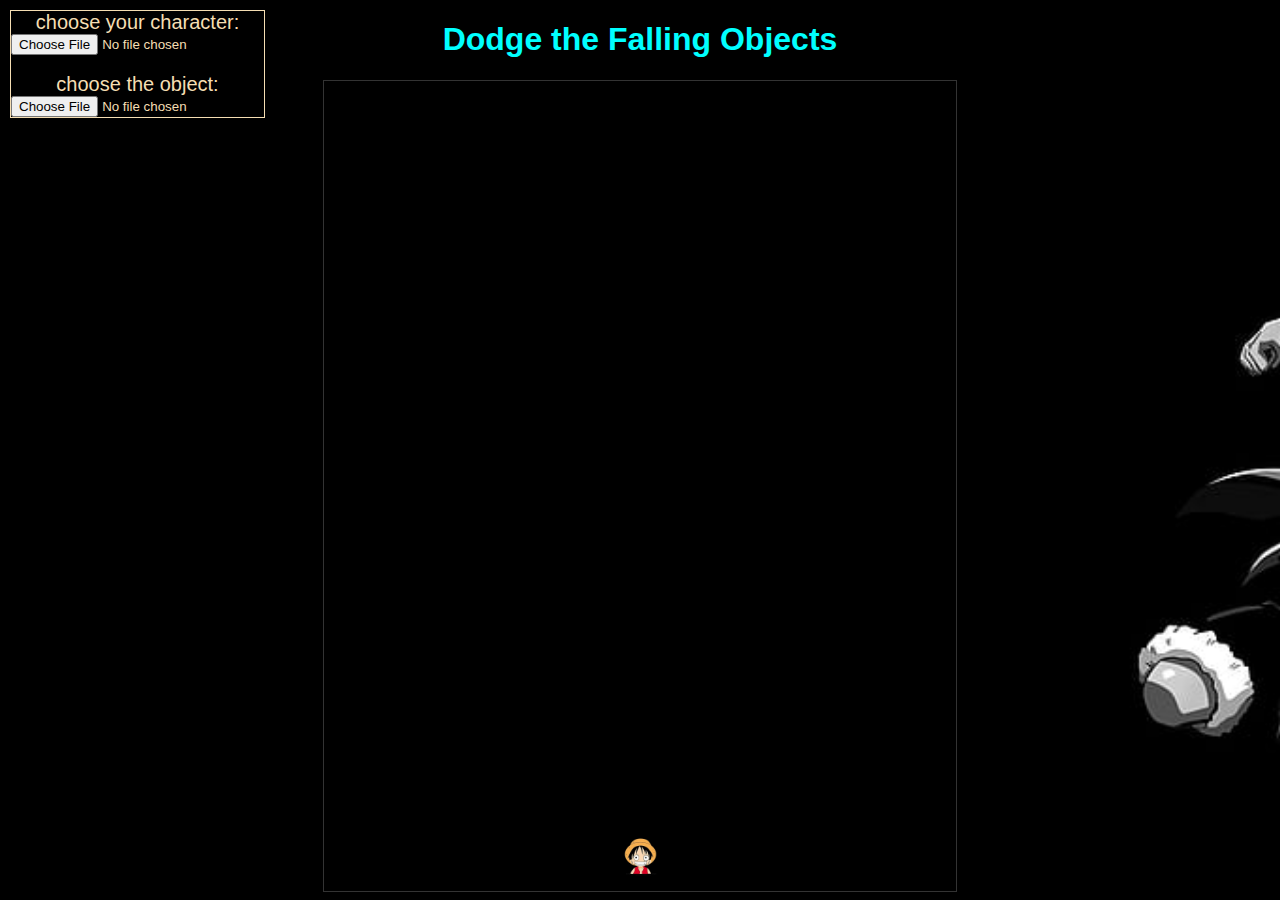
<file: dodge.html>
<!DOCTYPE html>
<html lang="en">
<head>
<meta charset="UTF-8">
<meta name="viewport" content="width=device-width, initial-scale=1.0">
<title>Dodge the Falling Objects</title>
<style>
  body {
    font-family: Arial, sans-serif;
    text-align: center;
    overflow: hidden;
    background: url(./img/back.jpg);
    background-size: cover;
    color: aqua  ;
  }
  #game-container {
    position: relative;
    width: 50%;
    height: 90vh;
    margin: auto;
    border: 1px solid #333;
    overflow: hidden;
    background-color: black;
  }
  #player {
    position: absolute;
    bottom: 0;
    left: 50%;
    transform: translateX(-50%);
    width: 70px;
    height: 70px;
    background-image: url(./img/luf.png);
    background-size: cover;
    border-radius: 25px; 
  }
  .falling-object {
    position: absolute;
    width: 40px;
    height: 40px;
    background-image: url(./img/obj.png);
    background-size: cover;
  }
  .sett {
    height: max-content;
    border: 1px solid wheat;
  position: absolute;
  color: wheat;
  top: 10px;
  left: 10px;
  z-index: 9999; /* Ensure it's above other elements */
}
label{
  font-size: 20px;
}

</style>
</head>
<body>
  <div class="sett">
    <label for="">choose your character:</label> <br>
    <input type="file" id="backgroundInput" accept="image/*" onchange="changePlayerBackground(this)">
    <br> <br>
    <label for="">choose the object:</label> <br>
    <input type="file" id="fallingObjectBackgroundInput" accept="image/*" onchange="changeFallingObjectBackground(this)">
  </div>
  
    
  <h1>Dodge the Falling Objects</h1>
  <div id="game-container">
    <div id="player"></div>
  </div>

  <script>
    function changeFallingObjectBackground(input) {
  const file = input.files[0];
  if (file) {
    const reader = new FileReader();
    reader.onload = function (e) {
      const fallingObjects = document.querySelectorAll('.falling-object');
      fallingObjects.forEach(object => {
        object.style.backgroundImage = `url('${e.target.result}')`;
      });
    };
    reader.readAsDataURL(file);
  }
}

    function changePlayerBackground(input) {
  const file = input.files[0];
  if (file) {
    const reader = new FileReader();
    reader.onload = function (e) {
      player.style.backgroundImage = `url('${e.target.result}')`;
    };
    reader.readAsDataURL(file);
  }
}

    const gameContainer = document.getElementById('game-container');
    const player = document.getElementById('player');
    let playerPosition = 50; // Initial player position (in percentage)
    let intervalDuration = 1000; // Initial interval duration (in milliseconds)
    let speedIncreaseInterval = 10000; // Interval to increase speed (in milliseconds)
    let timerId;
    let speedTimerId;

    // Move the player left or right
    function movePlayer(direction) {
      playerPosition += direction * 3; // Move 5% of the game container width
      if (playerPosition < 0) {
        playerPosition = 0;
      } else if (playerPosition > 100) {
        playerPosition = 100;
      }
      player.style.left = `${playerPosition}%`;
    }

    // Generate a falling object
    function createFallingObject() {
      const object = document.createElement('div');
      object.classList.add('falling-object');
      object.style.left = `${Math.random() * 100}%`;
      gameContainer.appendChild(object);

      // Animate the falling object
      const intervalId = setInterval(() => {
        const bottomPosition = object.offsetTop + object.offsetHeight;
        if (bottomPosition < gameContainer.offsetHeight) {
          object.style.top = `${object.offsetTop + 5}px`; // Fall 5 pixels per frame
        } else {
          clearInterval(intervalId);
          gameContainer.removeChild(object);
        }


        // Check collision with player
        const playerRect = player.getBoundingClientRect();
        const objectRect = object.getBoundingClientRect();
        const playerCenterX = playerRect.left + player.offsetWidth / 2;
        const playerCenterY = playerRect.top + player.offsetHeight / 2;
        const objectCenterX = objectRect.left + object.offsetWidth / 2;
        const objectCenterY = objectRect.top + object.offsetHeight / 2;

        const distanceX = Math.abs(playerCenterX - objectCenterX);
        const distanceY = Math.abs(playerCenterY - objectCenterY);
        const radiusSum = (player.offsetWidth + object.offsetWidth) / 4;

        if (distanceX < radiusSum && distanceY < radiusSum) {
          clearInterval(intervalId);
          gameContainer.removeChild(object);
          alert('Game Over! You got hit by a falling object.');
          restartGame();
        }
      }, 50); // Update every 50 milliseconds
    }

    // Start the game
    function startGame() {
      timerId = setInterval(createFallingObject, intervalDuration);
      speedTimerId = setInterval(increaseSpeed, speedIncreaseInterval);
    }

    // Stop the game
    function stopGame() {
      clearInterval(timerId);
      clearInterval(speedTimerId);
    }

    // Reset the game
    function resetGame() {
      stopGame();
      playerPosition = 50;
      player.style.left = `${playerPosition}%`;
      intervalDuration = 1000;
      startGame();
    }

    // Restart the game after hitting the player
    function restartGame() {
      stopGame();
      // Clear any existing falling objects
      const fallingObjects = document.querySelectorAll('.falling-object');
      fallingObjects.forEach(object => object.parentNode.removeChild(object));
      resetGame();
    }

    // Increase the speed of falling objects
    function increaseSpeed() {
      intervalDuration -= 100;
      stopGame();
      startGame();
    }

    // Event listeners for player movement
    document.addEventListener('keydown', (event) => {
      if (event.key === 'ArrowLeft') {
        movePlayer(-1); // Move left
      } else if (event.key === 'ArrowRight') {
        movePlayer(1); // Move right
      }
    });

    // Start the game when the page loads
    startGame();
  </script>
</body>
</html>
</file>
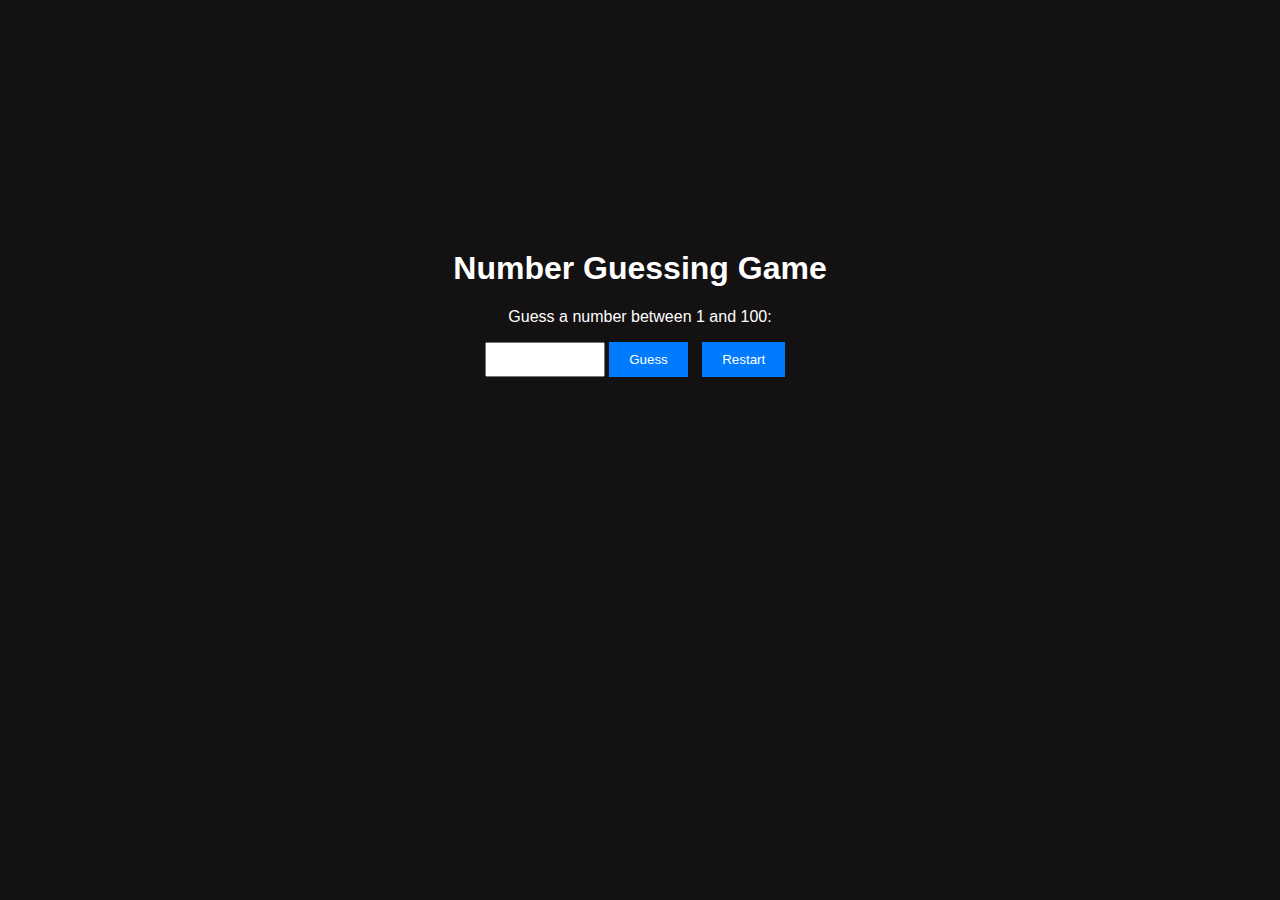
<file: findnum.html>
<!DOCTYPE html>
<html lang="en">
<head>
    <meta charset="UTF-8">
    <meta name="viewport" content="width=device-width, initial-scale=1.0">
    <title>Number Guessing Game</title>
    <style>
        body {
            font-family: Arial, sans-serif;
            background-color: #131111;
        }

        .container {
            max-width: 400px;
            margin: 50px auto;
            text-align: center;
            position: relative;
            top: 200px;
        }

        input[type="number"] {
            padding: 8px;
            width: 100px;
            margin-bottom: 10px;
        }

        button {
            padding: 10px 20px;
            background-color: #007bff;
            color: white;
            border: none;
            cursor: pointer;
            margin-right: 10px;
        }

        button:hover {
            background-color: #0056b3;
        }
    </style>
</head>
<body>
    <div class="container">
        <h1 style="color: white;">Number Guessing Game</h1>
        <p style="color: white;">Guess a number between 1 and 100:</p>
        <input type="number" id="guess" min="1" max="100">
        <button onclick="checkGuess()">Guess</button>
        <button onclick="restartGame()">Restart</button>
        <p style="color: white;" id="message"></p>
    </div>

    <script>
        // Generate a random number between 1 and 100
        let randomNumber = Math.floor(Math.random() * 100) + 1;

        let attempts = 0;

        function checkGuess() {
            const userGuess = parseInt(document.getElementById('guess').value);
            const messageElement = document.getElementById('message');

            if (isNaN(userGuess) || userGuess < 1 || userGuess > 100) {
                messageElement.textContent = "Please enter a valid number between 1 and 100.";
                return;
            }

            attempts++;

            if (userGuess === randomNumber) {
                messageElement.textContent = "Congratulations! You won!";
            } else if (attempts === 5) {
                messageElement.textContent = `Sorry, you lost. The correct number was ${randomNumber}.`;
            } else if (userGuess < randomNumber) {
                messageElement.textContent = "Higher. Try again.";
            } else {
                messageElement.textContent = "Lower. Try again.";
            }
        }

        function restartGame() {
            attempts = 0;
            randomNumber = Math.floor(Math.random() * 100) + 1;
            document.getElementById('guess').value = "";
            document.getElementById('message').textContent = "";
        }
    </script>
</body>
</html>
</file>
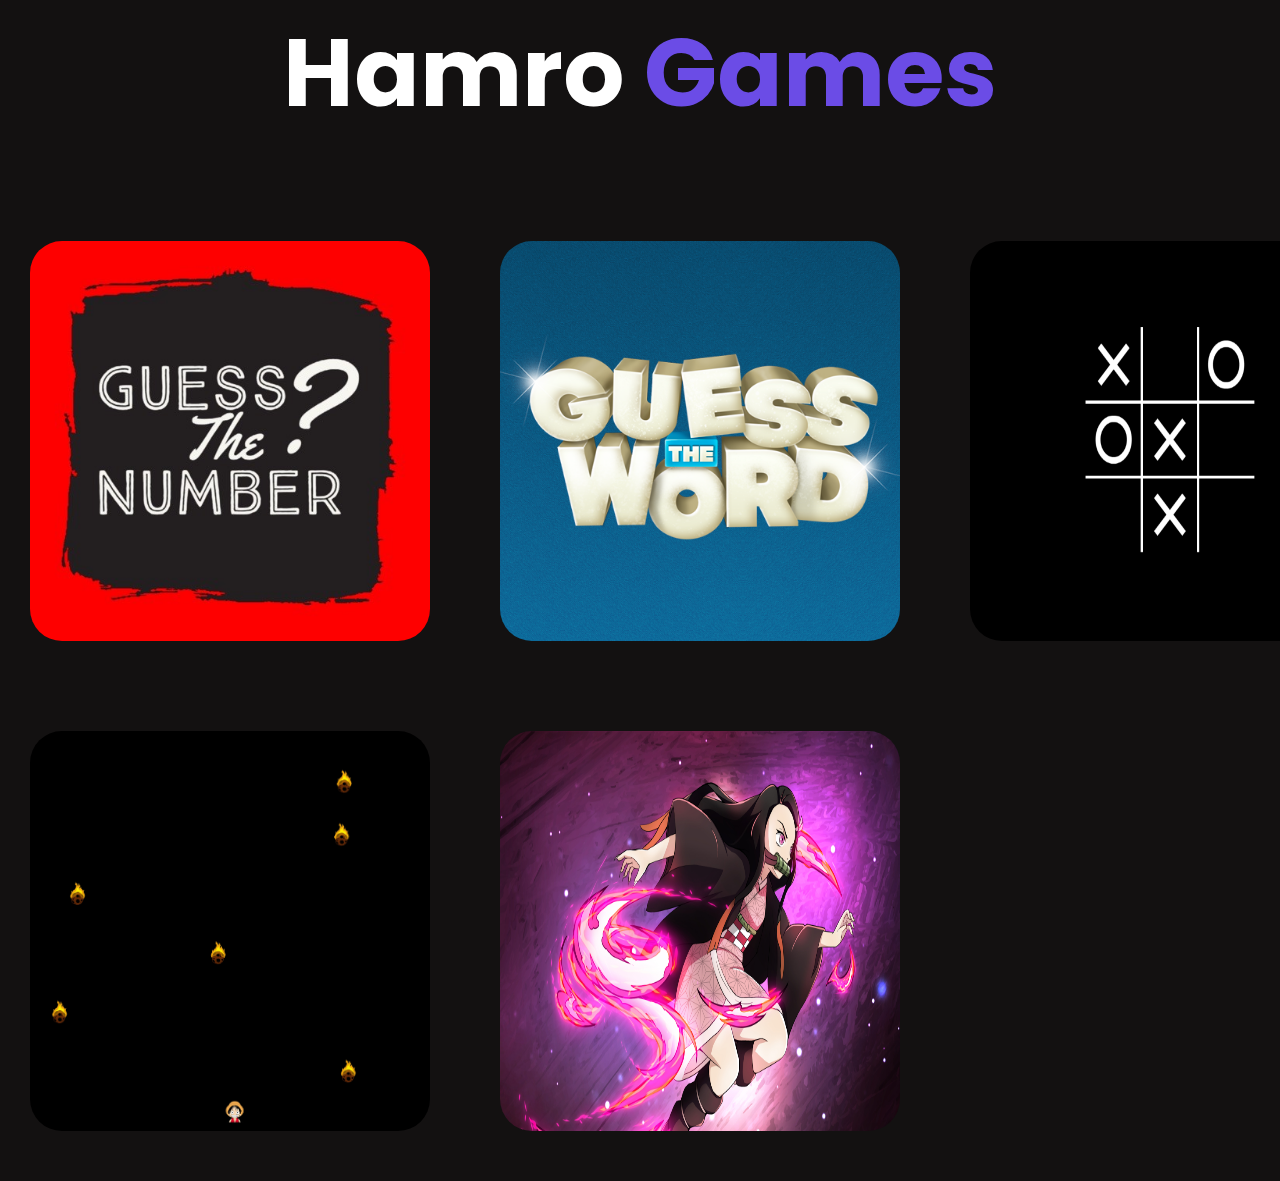
<file: games.html>
<!DOCTYPE html>
<html lang="en">
<head>
    <meta charset="UTF-8">
    <meta name="viewport" content="width=device-width, initial-scale=1.0">
    <title>Hamro Games</title>
    <link rel="stylesheet" href="game.css">
    <link href='https://unpkg.com/boxicons@2.1.4/css/boxicons.min.css' rel='stylesheet'>
</head>
<body>
    
    <section class="game" id="game">
        <h2 class="heading">Hamro <span>Games</span></h2>

        <div class="game-container">
            <div class="game-box">
                <img src="./img/guessnumber.jpeg" alt="">
                <a href="findnum.html"><div class="game-layer">
                    <h4>Guess the number</h4>
                    <p>A random number is chosen by computer and you have 5 tries to guess it.</p>
                   
                </div></a>
            </div>

            <div class="game-box">
                <img src="./img/word.png" alt="">
                <a href="word.html"><div class="game-layer">
                    <h4>Guess the word</h4>
                    <p>A random word is chosen by computer and you have 5 tries to guess it.</p>
                   
                </div></a>
            </div>

            

            <div class="game-box">
                <img src="./img/tcc.png" alt="">
                <a href="ttc.html"><div class="game-layer">
                    <h4>Web Design</h4>
                    <p>Classic Tic-Tac-Toe</p>
                    
                </div></a>
            </div>

            <div class="game-box">
                <img src="./img/dodge.png" alt="">
                <a href="dodge.html"><div class="game-layer">
                    <h4>Dodge it</h4>
                    <p>A simple dodge game!</p>
                    
                </div></a>
            </div>

            <div class="game-box">
                <img src="./img/nezoo.jpg" alt="">
                <a href="runner.html"><div class="game-layer">
                    <h4>Nezuko Run</h4>
                    <p>RUN from demons</p>
                    
                </div></a>
            </div>

            
        </div>
    </section>


</body>
</html>
</file>
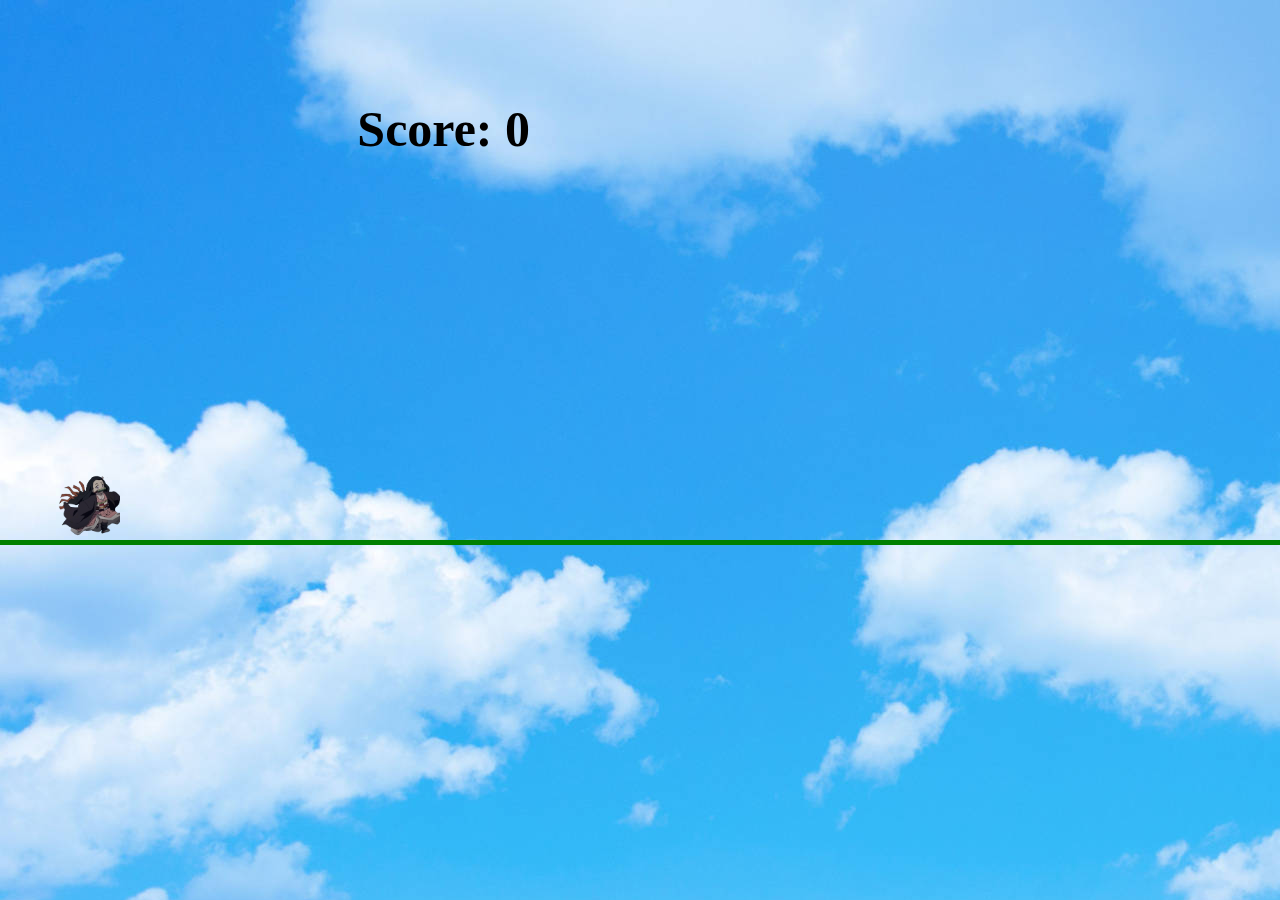
<file: runner.html>
<!DOCTYPE html>
<html lang="en">
<head>
<meta charset="UTF-8">
<meta name="viewport" content="width=device-width, initial-scale=1.0">
<title>Infinite Runner Game</title>
<style>
  body {
    margin: 0;
    overflow: hidden;
    background-color: #f7f7f7;
    background-image: url(./img/sky.jpg); /* Placeholder image URL */
    
    animation: moveBackground 10s linear infinite; /* Adjust duration and timing function as needed */
  }

  @keyframes moveBackground {
    from {
      background-position: 0 0;
    }
    to {
      background-position: 100% 0;
    }
  }

  #game-container {
    width: 100%;
    height: 60vh;
    margin: auto;
    position: relative;
    overflow: hidden;
    border-bottom: 5px solid green;
  }
  #player {
    position: absolute;
    bottom: 0;
    left: 35px; /* Initial position */
    width: 85px;
    height: 70px;
    background-image: url(./img/nezuko.png);
    background-size: cover;
  }
  .obstacle {
    position: absolute;
    bottom: 0;
    width: 50px;
    height: 50px;
    background-image: url(./img/demons.png);
    background-size: cover;
    display: none;
  }
  #score {
    position: fixed;
    top: 100px;
    right: 750px;
    font-size: 50px;
    font-weight: bold;
    z-index: 1111;
    color: #000;

  }
</style>
</head>
<body>
<div id="game-container">
  <div id="player"></div>
</div>
<div id="score">Score: <span id="score-value">0</span></div>
<script>
const gameContainer = document.getElementById('game-container');
const player = document.getElementById('player');
const scoreElement = document.getElementById('score-value');
let playerBottom = 0;
let playerLeft = 50; // Initial position
let jumping = false;
let jumpStrength = 25;
let gravity = 7;
let obstacleSpeed = 5;
let obstacleInterval;
let score = 0;

document.addEventListener('keydown', function(event) {
  if (event.code === 'Space' && !jumping) {
    jumping = true;
    jump();
  }
});

function jump() {
  let jumpInterval = setInterval(function() {
    if (playerBottom >= 150) { // Max jump height
      clearInterval(jumpInterval);
      falling();
    } else {
      playerBottom += jumpStrength;
      player.style.bottom = playerBottom + 'px';
    }
  }, 20);
}

function falling() {
  let fallInterval = setInterval(function() {
    if (playerBottom <= 0) { // Player hits the ground
      playerBottom = 0;
      player.style.bottom = playerBottom + 'px';
      jumping = false;
      clearInterval(fallInterval);
    } else {
      playerBottom -= gravity;
      player.style.bottom = playerBottom + 'px';
    }
  }, 20);
}

function createObstacle() {
  const obstacle = document.createElement('div');
  obstacle.classList.add('obstacle');
  obstacle.style.left = '1000%'; // Start from the right edge
  obstacle.style.bottom = '0';
  gameContainer.appendChild(obstacle);

  obstacle.style.display = 'block'; // Make obstacle visible

  let obstacleInterval = setInterval(function() {
    const obstacleLeft = parseInt(obstacle.style.left);
    if (obstacleLeft <= -50) { // Remove the obstacle when it's out of the game box
      clearInterval(obstacleInterval);
      gameContainer.removeChild(obstacle);
    } else {
      obstacle.style.left = obstacleLeft - obstacleSpeed + 'px'; // Adjust the obstacle speed
    }

    // Check collision with player
    const playerCenterX = playerLeft + player.offsetWidth / 2;
    const playerCenterY = playerBottom + player.offsetHeight / 2;
    const obstacleCenterX = obstacleLeft + obstacle.offsetWidth / 2;
    const obstacleCenterY = 25; // Adjust this to half the obstacle height
    const distanceX = Math.abs(playerCenterX - obstacleCenterX);
    const distanceY = Math.abs(playerCenterY - obstacleCenterY);
    const radiusSum = (player.offsetWidth + obstacle.offsetWidth) / 4;

    if (distanceX < radiusSum && distanceY < radiusSum) {
      clearInterval(obstacleInterval); // Stop obstacle movement
      obstacle.style.display = 'none'; // Hide the obstacle
      gameOver();
    }
  }, 20);
}

function increaseScore() {
  score++;
  scoreElement.textContent = score;
}

function startGame() {
  obstacleInterval = setInterval(createObstacle, 2000); // Adjust obstacle generation frequency
  setInterval(increaseScore, 1000); // Increase score every second
}

function gameOver() {
  alert('Game Over! Your score: ' + score);
  clearInterval(obstacleInterval);
  location.reload(); // Restart the game by reloading the page
}

startGame();
</script>
</body>
</html>
</file>
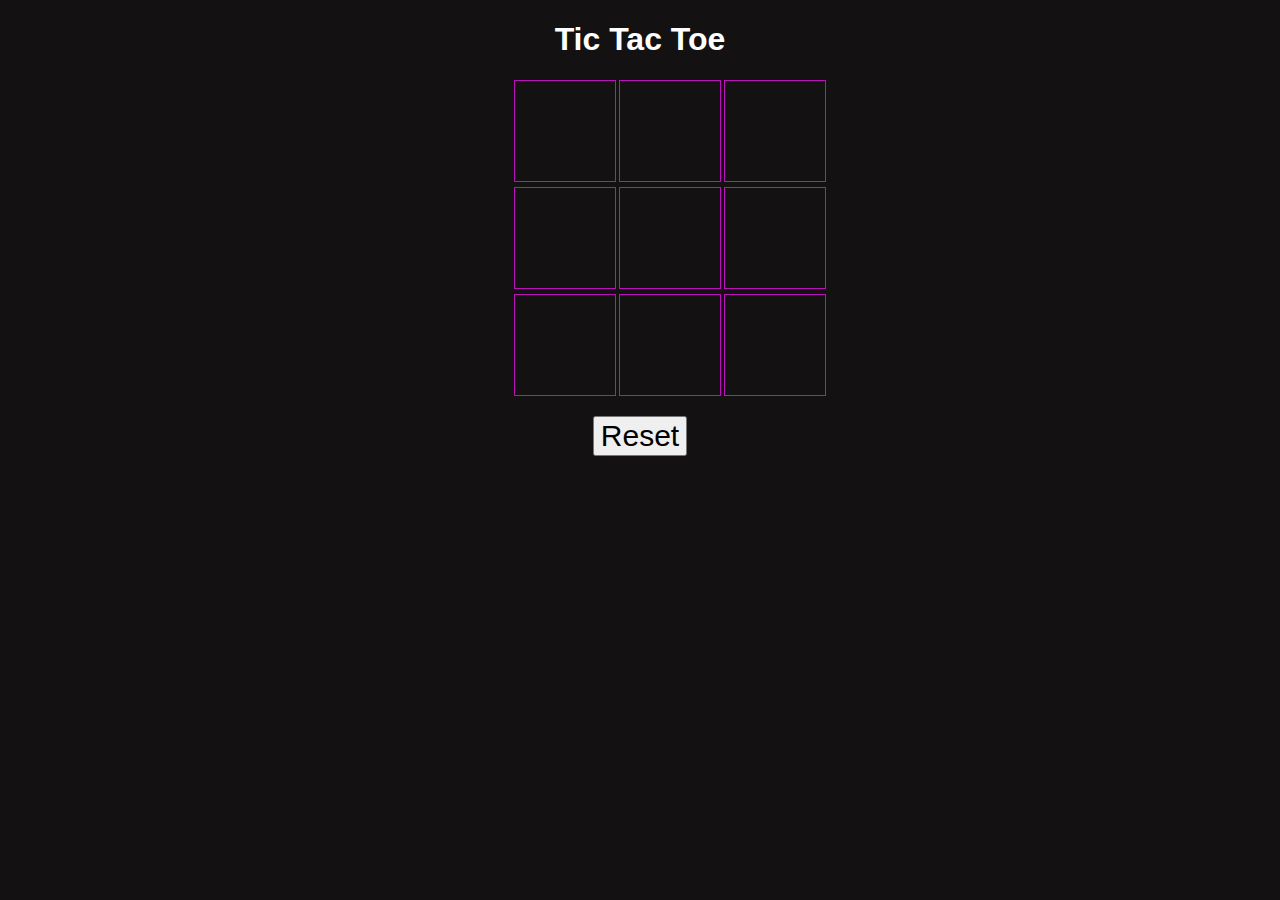
<file: ttc.html>
<!DOCTYPE html>
<html lang="en">
<head>
<meta charset="UTF-8">
<meta name="viewport" content="width=device-width, initial-scale=1.0">
<title>Tic Tac Toe</title>
<style>
  body {
    font-family: Arial, sans-serif;
    text-align: center;
    background-color: #131111;
    overflow: hidden;
    
  }
  .board {
    display: grid;
    grid-template-columns: repeat(3, 100px);
    grid-gap: 5px;
    margin-top: 20px;
    position: relative;
    left: 40%;
    margin-bottom: 20px;
  }
  .cell {
    width: 100px;
    height: 100px;
    border: 1px solid rgb(189, 16, 189);
    font-size: 36px;
    cursor: pointer;
    display: flex;
    justify-content: center;
    align-items: center;
    color: blue;
  }
  #reset-button {
    font-size: 30px;
  }
</style>
</head>
<body>
  <h1 style="color: white;">Tic Tac Toe</h1>
  <div class="board">
    <div class="cell" id="cell-0"></div>
    <div class="cell" id="cell-1"></div>
    <div class="cell" id="cell-2"></div>
    <div class="cell" id="cell-3"></div>
    <div class="cell" id="cell-4"></div>
    <div class="cell" id="cell-5"></div>
    <div class="cell" id="cell-6"></div>
    <div class="cell" id="cell-7"></div>
    <div class="cell" id="cell-8"></div>
  </div>
  <div id="message" style="color: white;"></div>
  <button id="reset-button">Reset</button>

  <script>
    const cells = document.querySelectorAll('.cell');
    const message = document.getElementById('message');

    let currentPlayer = 'X';
    let board = ['', '', '', '', '', '', '', '', ''];
    let gameActive = true;

    function checkWin() {
      const winningConditions = [
        [0, 1, 2],
        [3, 4, 5],
        [6, 7, 8],
        [0, 3, 6],
        [1, 4, 7],
        [2, 5, 8],
        [0, 4, 8],
        [2, 4, 6]
      ];

      for (let i = 0; i < winningConditions.length; i++) {
        const [a, b, c] = winningConditions[i];
        if (board[a] && board[a] === board[b] && board[a] === board[c]) {
          return board[a];
        }
      }

      if (board.includes('')) {
        return null;
      } else {
        return 'draw';
      }
    }

    function handleCellClick(index) {
      if (gameActive && !board[index]) {
        board[index] = currentPlayer;
        cells[index].textContent = currentPlayer;
        const winner = checkWin();
        if (winner) {
          if (winner === 'draw') {
            message.textContent = 'It\'s a draw!';
          } else {
            message.textContent = `${winner} wins!`;
          }
          gameActive = false;
        } else {
          currentPlayer = currentPlayer === 'X' ? 'O' : 'X';
        }
      }
    }

    function handleReset() {
      currentPlayer = 'X';
      board = ['', '', '', '', '', '', '', '', ''];
      gameActive = true;
      message.textContent = '';
      cells.forEach(cell => cell.textContent = '');
    }

    cells.forEach((cell, index) => {
      cell.addEventListener('click', () => handleCellClick(index));
    });

    document.getElementById('reset-button').addEventListener('click', handleReset);
  </script>
</body>
</html>
</file>
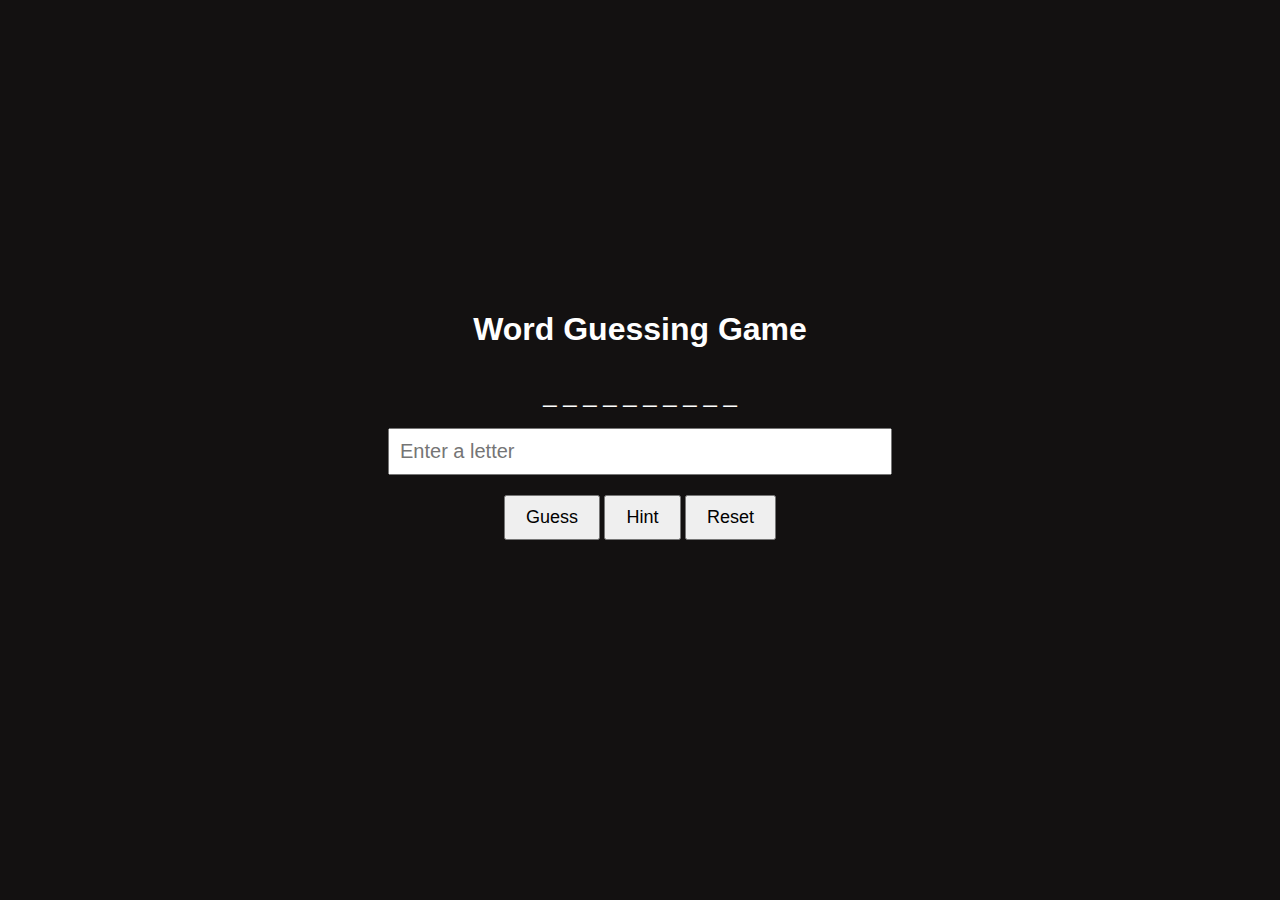
<file: word.html>
<!DOCTYPE html>
<html lang="en">
<head>
<meta charset="UTF-8">
<meta name="viewport" content="width=device-width, initial-scale=1.0">
<title>Word Guessing Game</title>
<style>
  body {
    font-family: Arial, sans-serif;
    text-align: center;
    background-color: #131111;
  }
  h1{
    position: relative;
    top: 290px;
  }
  #game-container {
    margin: auto;
    max-width: 600px;
    position: relative;
    top: 300px;
  }
  #word-display {
    font-size: 24px;
    margin-bottom: 20px;
  }
  #guess-input {
    font-size: 20px;
    padding: 10px;
    width: 80%;
    margin-bottom: 20px;
  }
  #guess-button, #hint-button, #reset-button {
    font-size: 18px;
    padding: 10px 20px;
    margin-bottom: 20px;
    cursor: pointer;
  }
  #message {
    font-size: 20px;
    font-weight: bold;
    margin-bottom: 20px;
  }
</style>
</head>
<body>
  <h1 style="color: white;">Word Guessing Game</h1>
  <div id="game-container">
    <div style="color: white;" id="word-display"></div>
    <input type="text" id="guess-input" placeholder="Enter a letter" >
    <button id="guess-button">Guess</button>
    <button id="hint-button">Hint</button>
    <button id="reset-button">Reset</button>
    <div style="color: white;" id="message"></div>
  </div>

  <script>
    const words = ["javascript", "html", "css", "python", "java", "ruby", "php", "typescript"];
    const maxIncorrectGuesses = 6; // Maximum allowed incorrect guesses

    let word;
    let guessedLetters;
    let incorrectGuesses;

    const wordDisplay = document.getElementById('word-display');
    const guessInput = document.getElementById('guess-input');
    const guessButton = document.getElementById('guess-button');
    const hintButton = document.getElementById('hint-button');
    const resetButton = document.getElementById('reset-button');
    const message = document.getElementById('message');

    // Initialize the game
    function initGame() {
      word = getRandomWord();
      guessedLetters = new Set();
      incorrectGuesses = 0;
      renderWordDisplay();
      guessInput.value = '';
      message.textContent = '';
      enableInput();
    }

    // Get a random word from the words array
    function getRandomWord() {
      return words[Math.floor(Math.random() * words.length)];
    }

    // Render the word display with blanks for unguessed letters
    function renderWordDisplay() {
      wordDisplay.innerHTML = '';
      for (const letter of word) {
        if (guessedLetters.has(letter)) {
          wordDisplay.innerHTML += letter + ' ';
        } else {
          wordDisplay.innerHTML += '_ ';
        }
      }
    }

    // Check if the player has won
    function checkWin() {
      for (const letter of word) {
        if (!guessedLetters.has(letter)) {
          return false;
        }
      }
      return true;
    }

    // Check if the guessed letter is in the word
    function checkGuess() {
      const guess = guessInput.value.toLowerCase();
      if (guess.length !== 1 || !/[a-z]/.test(guess)) {
        message.textContent = 'Please enter a single letter.';
        return;
      }
      if (guessedLetters.has(guess)) {
        message.textContent = 'You already guessed that letter.';
        return;
      }
      if (word.includes(guess)) {
        guessedLetters.add(guess);
        renderWordDisplay();
        if (checkWin()) {
          message.textContent = 'Congratulations! You guessed the word correctly!';
          disableInput();
        }
      } else {
        incorrectGuesses++;
        if (incorrectGuesses >= maxIncorrectGuesses) {
          message.textContent = `Sorry, you lost. The word was "${word}".`;
          disableInput();
        } else {
          message.textContent = `Incorrect guess! ${maxIncorrectGuesses - incorrectGuesses} guesses remaining.`;
        }
      }
    }

    // Disable input elements when the game is over
    function disableInput() {
      guessInput.disabled = true;
      guessButton.disabled = true;
      hintButton.disabled = true;
    }

    // Enable input elements at the start of a new game
    function enableInput() {
      guessInput.disabled = false;
      guessButton.disabled = false;
      hintButton.disabled = false;
    }

    // Event listener for guess button click
    guessButton.addEventListener('click', function() {
      checkGuess();
      guessInput.value = ''; // Clear the input field after guessing
    });

    // Event listener for pressing Enter key in the guess input field
    guessInput.addEventListener('keypress', function(event) {
      if (event.key === 'Enter') {
        checkGuess();
        guessInput.value = ''; // Clear the input field after guessing
      }
    });

    // Event listener for hint button click
    hintButton.addEventListener('click', function() {
      if (guessedLetters.size === word.length) {
        message.textContent = 'You have already guessed all letters in the word.';
        return;
      }
      let hintLetter;
      do {
        hintLetter = word[Math.floor(Math.random() * word.length)];
      } while (guessedLetters.has(hintLetter));
      guessedLetters.add(hintLetter);
      renderWordDisplay();
    });

    // Event listener for reset button click
    resetButton.addEventListener('click', function() {
      initGame();
    });

    // Start the game when the page loads
    window.addEventListener('load', function() {
      initGame();
    });
  </script>
</body>
</html>
</file>
<file: game.css>
@import url('https://fonts.googleapis.com/css?family=Poppins:wght@300;400;500;600;700;800;900&display=swap');
*{
    margin: 0;
    padding: 0;
    box-sizing: border-box;
    text-decoration: none;
    border: none;
    outline: none;
    scroll-behavior: smooth;
    font-family: 'poppins', sans-serif;
}
:root {
    --bg-color: #6b4ce6;
    --second-bg-color: #131111;
    --text-color: #fff;
    --main-color:  orange;
    
}

.game {
    background: var(--second-bg-color);
}
.game h2 {
    margin-bottom: 6rem;
    font-size: 6rem;
    color: #fff;
    text-align: center;
}
span{
    color: #6b4ce6;
}

.game-container {
    display: grid;
    grid-template-columns: repeat(3, 1fr);
    align-items: center;
    gap: 2.5rem;
}

.game-container  .game-box {
    position: relative;
    border-radius: 2rem;
    box-shadow: 0 0 1 rem var(--bg-color);
    overflow: hidden;
    display: flex;
    height: 400px;
    width: 400px;
    margin-left: 30px;
    margin-bottom: 50px;
}

.game-box img{
    width: 100%;
    transition: .5s ease;

}

.game-box:hover img{
    transform: scale(1.1);
    
}

.game-box .game-layer {
    position: absolute;
    bottom: 0;
    left: 0;
    width: 100%;
    height: 100%;
    background: linear-gradient(rgba(0, 0, 0, .1), var(--main-color));
    display: flex;
    justify-content: center;
    align-items: center;
    flex-direction: column;
    text-align: center;
    padding: 0 4rem;
    transform: translateY(100%);
    transition: .5s ease;
}

.game-box:hover .game-layer {
    transform: translateY(0);
}

.game-layer h4{
    font-size: 3rem;
    color: white;
}

.game-layer p {
    font-size: 1.6rem;
    margin: .3rem0 1rem;
    color: white;
}

.game-layer a {
    display: inline-flex;
    justify-content: center;
    align-items: center;
    width: 5rem;
    height: 5rem;
    background: var(--text-color);
    border-radius: 50%;
}

.game-layer a i {
    font-size: 2rem;
    color: var(--second-bg-color);
}
@media screen and (max-width: 992px){

 .game-box img{
    width: 100%;
 }
 
    .game-container{
        display: grid;
        grid-template-columns: auto;
        justify-content: center;
        width: 100%;
    }
    .game-box{
        height: 50px;
        width: 50px;
    }
    .game h2{
        font-size: 20px;
    }
}
</file>
